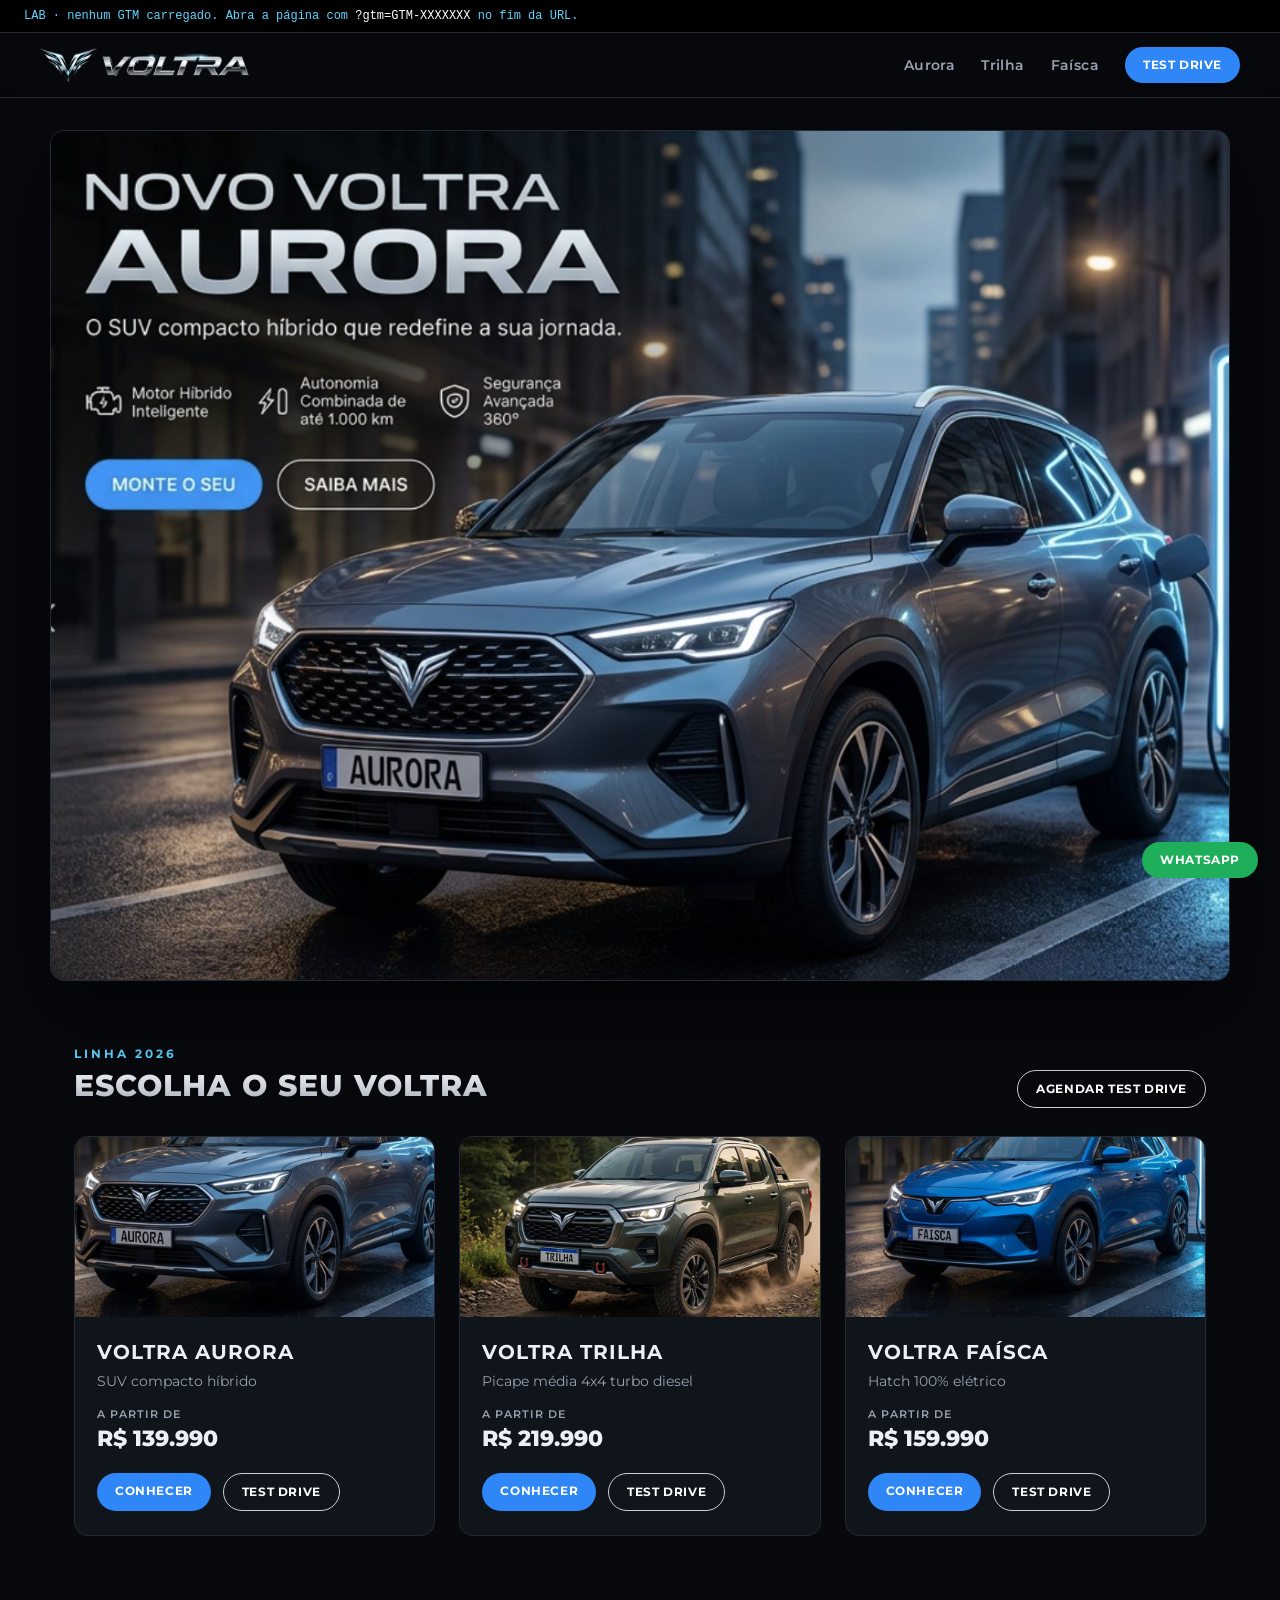
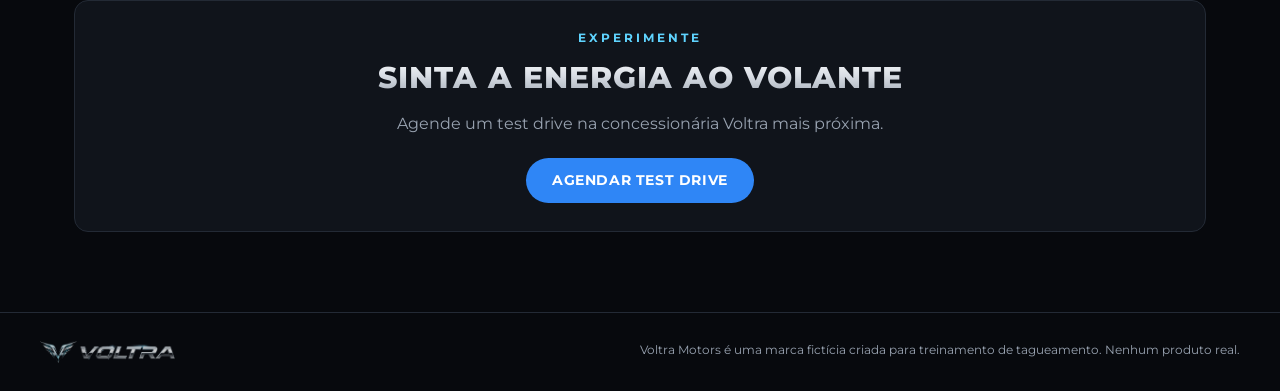
<file: index.html>
<!DOCTYPE html>
<html lang="pt-BR">
<head>
<meta charset="utf-8"><meta name="viewport" content="width=device-width,initial-scale=1">
<title>Home — Voltra Motors (site fictício de laboratório)</title>
<link rel="icon" href="assets/img/favicon.png">
<link rel="preconnect" href="https://fonts.googleapis.com"><link rel="preconnect" href="https://fonts.gstatic.com" crossorigin>
<link href="https://fonts.googleapis.com/css2?family=Montserrat:wght@400;600;700;800&display=swap" rel="stylesheet">
<link rel="stylesheet" href="assets/lab.css">
<script src="assets/lab.js"></script>
</head>
<body data-page-type="home" data-section="institucional">
<header>
  <a class="logo" href="index.html" data-cta="logo" data-cta-location="menu"><img src="assets/img/logo-horizontal.png" alt="Voltra"></a>
  <nav>
    <a class="hide-sm" href="modelo.html?m=aurora">Aurora</a>
    <a class="hide-sm" href="modelo.html?m=trilha">Trilha</a>
    <a class="hide-sm" href="modelo.html?m=faisca">Faísca</a>
    <a class="btn sm" href="test-drive.html" data-cta="agendar_test_drive" data-cta-location="menu">Test drive</a>
  </nav>
</header>

<div class="banner" data-banner="aurora" data-cta-location="hero_home"></div>

<section class="block">
  <div class="head"><div><div class="eyebrow">Linha 2026</div><h2 class="chrome">Escolha o seu Voltra</h2></div>
  <a class="btn ghost sm" href="test-drive.html" data-cta="agendar_test_drive" data-cta-location="linha">Agendar test drive</a></div>
  <div class="grid">
    <article class="card">
      <a class="ph" href="modelo.html?m=aurora" data-cta="ver_modelo" data-cta-location="vitrine_imagem" data-model="aurora"><img src="assets/img/aurora-card.jpg" alt="Voltra Aurora"></a>
      <div class="bd"><h3>Voltra Aurora</h3><p>SUV compacto híbrido</p>
        <div class="price"><small>A partir de</small>R$ 139.990</div>
        <div class="row"><a class="btn sm" href="modelo.html?m=aurora" data-cta="ver_modelo" data-cta-location="vitrine" data-model="aurora">Conhecer</a>
        <a class="btn sm ghost" href="test-drive.html?m=aurora" data-cta="agendar_test_drive" data-cta-location="vitrine" data-model="aurora">Test drive</a></div>
      </div>
    </article>
    <article class="card">
      <a class="ph" href="modelo.html?m=trilha" data-cta="ver_modelo" data-cta-location="vitrine_imagem" data-model="trilha"><img src="assets/img/trilha-card.jpg" alt="Voltra Trilha"></a>
      <div class="bd"><h3>Voltra Trilha</h3><p>Picape média 4x4 turbo diesel</p>
        <div class="price"><small>A partir de</small>R$ 219.990</div>
        <div class="row"><a class="btn sm" href="modelo.html?m=trilha" data-cta="ver_modelo" data-cta-location="vitrine" data-model="trilha">Conhecer</a>
        <a class="btn sm ghost" href="test-drive.html?m=trilha" data-cta="agendar_test_drive" data-cta-location="vitrine" data-model="trilha">Test drive</a></div>
      </div>
    </article>
    <article class="card">
      <a class="ph" href="modelo.html?m=faisca" data-cta="ver_modelo" data-cta-location="vitrine_imagem" data-model="faisca"><img src="assets/img/faisca-card.jpg" alt="Voltra Faísca"></a>
      <div class="bd"><h3>Voltra Faísca</h3><p>Hatch 100% elétrico</p>
        <div class="price"><small>A partir de</small>R$ 159.990</div>
        <div class="row"><a class="btn sm" href="modelo.html?m=faisca" data-cta="ver_modelo" data-cta-location="vitrine" data-model="faisca">Conhecer</a>
        <a class="btn sm ghost" href="test-drive.html?m=faisca" data-cta="agendar_test_drive" data-cta-location="vitrine" data-model="faisca">Test drive</a></div>
      </div>
    </article>
  </div>
</section>

<section class="block center">
  <div class="panel">
    <div class="eyebrow">Experimente</div>
    <h2 class="chrome" style="margin:8px 0 12px">Sinta a energia ao volante</h2>
    <p style="color:var(--muted);margin:0 0 22px">Agende um test drive na concessionária Voltra mais próxima.</p>
    <a class="btn" href="test-drive.html" data-cta="agendar_test_drive" data-cta-location="faixa_final">Agendar test drive</a>
  </div>
</section>

<a class="btn sm wa" href="https://wa.me/5511999999999" target="_blank" rel="noopener" data-cta="whatsapp" data-cta-location="flutuante">WhatsApp</a>
<footer><img src="assets/img/logo-horizontal.png" alt="Voltra"><span>Voltra Motors é uma marca fictícia criada para treinamento de tagueamento. Nenhum produto real.</span></footer>
</body>
</html>
</file>
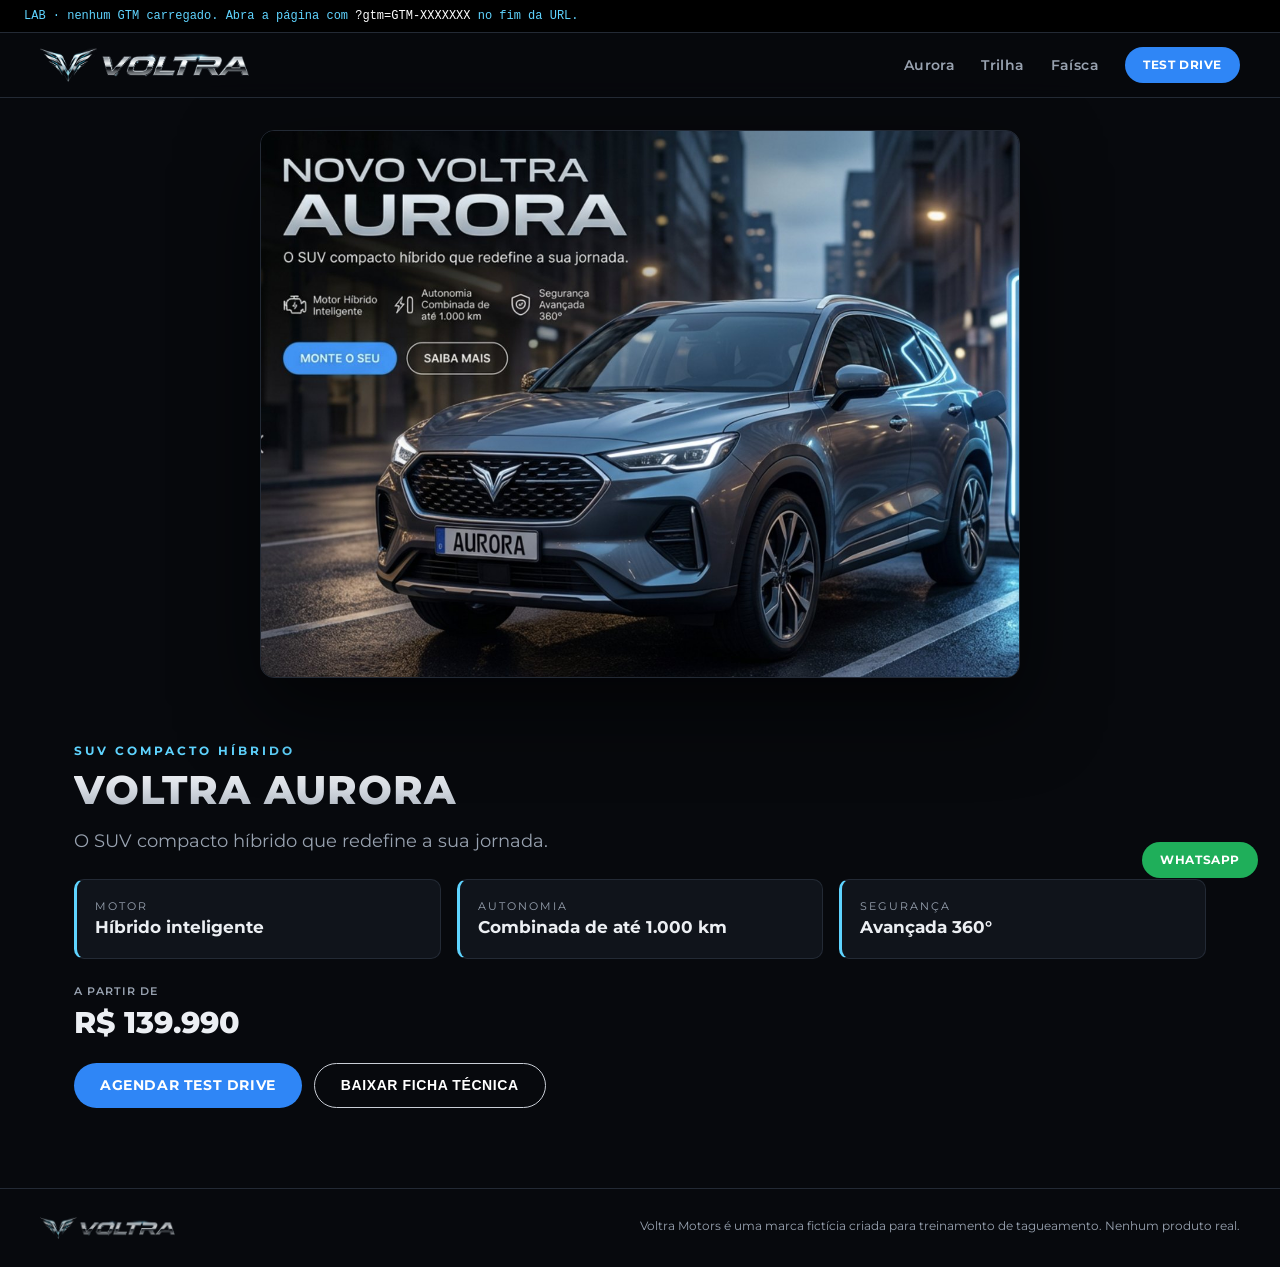
<file: modelo.html>
<!DOCTYPE html>
<html lang="pt-BR">
<head>
<meta charset="utf-8"><meta name="viewport" content="width=device-width,initial-scale=1">
<title>Modelo — Voltra Motors (site fictício de laboratório)</title>
<link rel="icon" href="assets/img/favicon.png">
<link rel="preconnect" href="https://fonts.googleapis.com"><link rel="preconnect" href="https://fonts.gstatic.com" crossorigin>
<link href="https://fonts.googleapis.com/css2?family=Montserrat:wght@400;600;700;800&display=swap" rel="stylesheet">
<link rel="stylesheet" href="assets/lab.css">
<script src="assets/lab.js"></script>
</head>
<body data-page-type="modelo" data-section="produto">
<header>
  <a class="logo" href="index.html" data-cta="logo" data-cta-location="menu"><img src="assets/img/logo-horizontal.png" alt="Voltra"></a>
  <nav>
    <a class="hide-sm" href="modelo.html?m=aurora">Aurora</a>
    <a class="hide-sm" href="modelo.html?m=trilha">Trilha</a>
    <a class="hide-sm" href="modelo.html?m=faisca">Faísca</a>
    <a class="btn sm" href="test-drive.html" data-cta="agendar_test_drive" data-cta-location="menu">Test drive</a>
  </nav>
</header>

<div class="banner square" data-banner="auto" data-cta-location="hero_pdp"></div>

<section class="block" id="detalhes">
  <div class="eyebrow" data-fill="segment"></div>
  <h2 class="chrome" data-fill="name" style="font-size:40px"></h2>
  <p style="color:var(--muted);font-size:18px;margin:8px 0 0" data-fill="tagline"></p>
  <div class="feats" id="features"></div>
  <div class="price" style="font-size:30px"><small>A partir de</small>R$ <span data-fill="price"></span></div>
  <div class="row">
    <a class="btn" href="test-drive.html" data-model-link data-cta="agendar_test_drive" data-cta-location="pdp">Agendar test drive</a>
    <button class="btn ghost" type="button" data-cta="baixar_ficha_tecnica" data-cta-location="pdp">Baixar ficha técnica</button>
  </div>
</section>

<a class="btn sm wa" href="https://wa.me/5511999999999" target="_blank" rel="noopener" data-cta="whatsapp" data-cta-location="flutuante">WhatsApp</a>
<footer><img src="assets/img/logo-horizontal.png" alt="Voltra"><span>Voltra Motors é uma marca fictícia criada para treinamento de tagueamento. Nenhum produto real.</span></footer>
</body>
</html>
</file>
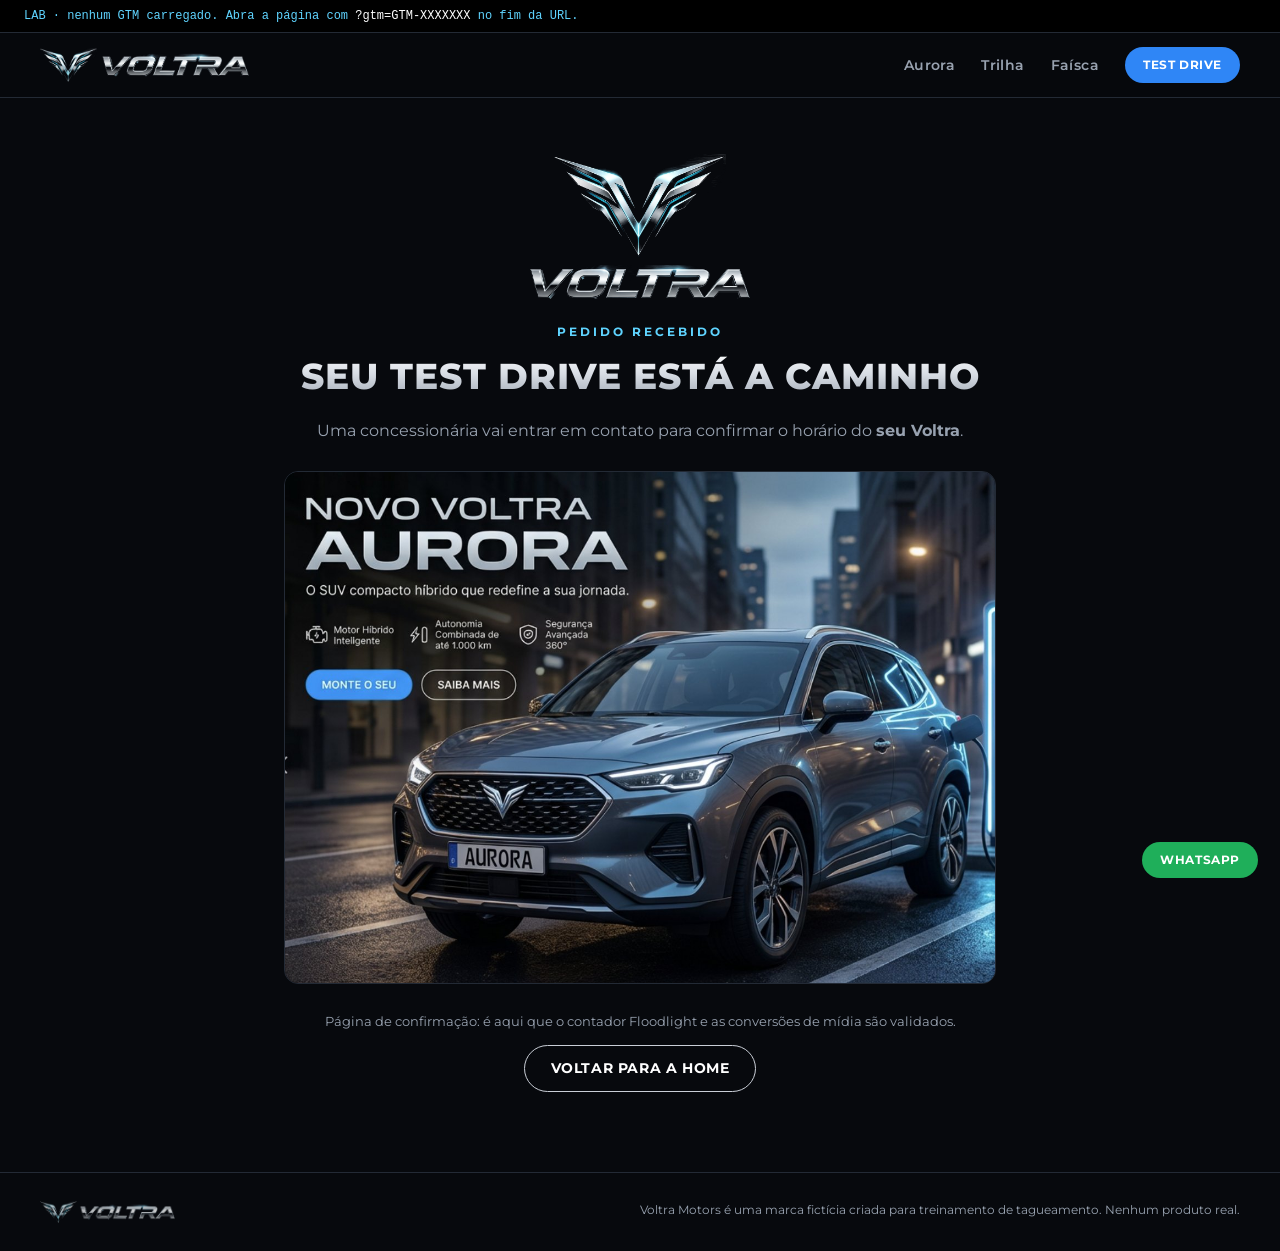
<file: obrigado.html>
<!DOCTYPE html>
<html lang="pt-BR">
<head>
<meta charset="utf-8"><meta name="viewport" content="width=device-width,initial-scale=1">
<title>Obrigado — Voltra Motors (site fictício de laboratório)</title>
<link rel="icon" href="assets/img/favicon.png">
<link rel="preconnect" href="https://fonts.googleapis.com"><link rel="preconnect" href="https://fonts.gstatic.com" crossorigin>
<link href="https://fonts.googleapis.com/css2?family=Montserrat:wght@400;600;700;800&display=swap" rel="stylesheet">
<link rel="stylesheet" href="assets/lab.css">
<script src="assets/lab.js"></script>
</head>
<body data-page-type="obrigado" data-section="conversao">
<header>
  <a class="logo" href="index.html" data-cta="logo" data-cta-location="menu"><img src="assets/img/logo-horizontal.png" alt="Voltra"></a>
  <nav>
    <a class="hide-sm" href="modelo.html?m=aurora">Aurora</a>
    <a class="hide-sm" href="modelo.html?m=trilha">Trilha</a>
    <a class="hide-sm" href="modelo.html?m=faisca">Faísca</a>
    <a class="btn sm" href="test-drive.html" data-cta="agendar_test_drive" data-cta-location="menu">Test drive</a>
  </nav>
</header>

<section class="thanks center">
  <img class="emblem" src="assets/img/logo-voltra.png" alt="Voltra">
  <div class="eyebrow">Pedido recebido</div>
  <h2 class="chrome" style="font-size:36px;margin:8px 0 12px">Seu test drive está a caminho</h2>
  <p style="color:var(--muted)">Uma concessionária vai entrar em contato para confirmar o horário do <b id="thanks-model">seu Voltra</b>.</p>
  <div class="preview" style="margin:28px 0"><img id="thanks-img" src="assets/img/aurora.jpg" alt="Voltra"></div>
  <p style="font-size:13px;color:var(--muted)">Página de confirmação: é aqui que o contador Floodlight e as conversões de mídia são validados.</p>
  <a class="btn ghost" href="index.html" data-cta="voltar_home" data-cta-location="obrigado">Voltar para a home</a>
</section>

<a class="btn sm wa" href="https://wa.me/5511999999999" target="_blank" rel="noopener" data-cta="whatsapp" data-cta-location="flutuante">WhatsApp</a>
<footer><img src="assets/img/logo-horizontal.png" alt="Voltra"><span>Voltra Motors é uma marca fictícia criada para treinamento de tagueamento. Nenhum produto real.</span></footer>
</body>
</html>
</file>
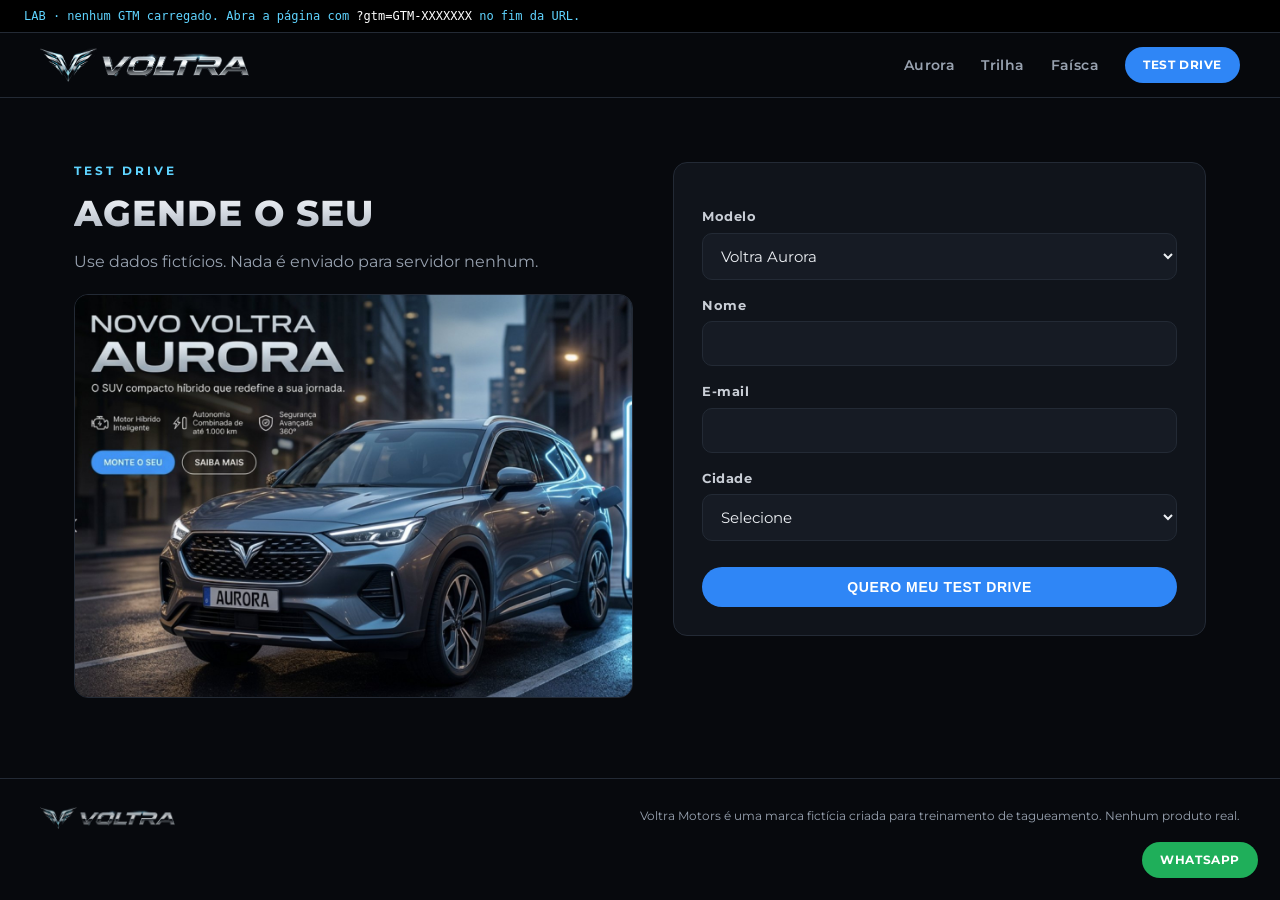
<file: test-drive.html>
<!DOCTYPE html>
<html lang="pt-BR">
<head>
<meta charset="utf-8"><meta name="viewport" content="width=device-width,initial-scale=1">
<title>Test drive — Voltra Motors (site fictício de laboratório)</title>
<link rel="icon" href="assets/img/favicon.png">
<link rel="preconnect" href="https://fonts.googleapis.com"><link rel="preconnect" href="https://fonts.gstatic.com" crossorigin>
<link href="https://fonts.googleapis.com/css2?family=Montserrat:wght@400;600;700;800&display=swap" rel="stylesheet">
<link rel="stylesheet" href="assets/lab.css">
<script src="assets/lab.js"></script>
</head>
<body data-page-type="formulario" data-section="conversao">
<header>
  <a class="logo" href="index.html" data-cta="logo" data-cta-location="menu"><img src="assets/img/logo-horizontal.png" alt="Voltra"></a>
  <nav>
    <a class="hide-sm" href="modelo.html?m=aurora">Aurora</a>
    <a class="hide-sm" href="modelo.html?m=trilha">Trilha</a>
    <a class="hide-sm" href="modelo.html?m=faisca">Faísca</a>
    <a class="btn sm" href="test-drive.html" data-cta="agendar_test_drive" data-cta-location="menu">Test drive</a>
  </nav>
</header>

<section class="block">
  <div class="split">
    <div>
      <div class="eyebrow">Test drive</div>
      <h2 class="chrome" style="font-size:36px;margin:6px 0 10px">Agende o seu</h2>
      <p style="color:var(--muted);margin:0 0 20px">Use dados fictícios. Nada é enviado para servidor nenhum.</p>
      <div class="preview"><img id="preview" src="assets/img/aurora.jpg" alt="Voltra"></div>
    </div>
    <form id="form-test-drive" class="panel">
      <label for="modelo">Modelo</label>
      <select id="modelo" name="modelo" required><option value="aurora">Voltra Aurora</option><option value="trilha">Voltra Trilha</option><option value="faisca">Voltra Faísca</option></select>
      <label for="nome">Nome</label><input id="nome" name="nome" required autocomplete="off">
      <label for="email">E-mail</label><input id="email" name="email" type="email" required autocomplete="off">
      <label for="cidade">Cidade</label>
      <select id="cidade" name="cidade" required><option value="">Selecione</option><option value="sao_paulo">São Paulo</option><option value="rio_de_janeiro">Rio de Janeiro</option><option value="belo_horizonte">Belo Horizonte</option><option value="curitiba">Curitiba</option></select>
      <p style="margin:26px 0 0"><button class="btn" type="submit" style="width:100%">Quero meu test drive</button></p>
    </form>
  </div>
</section>

<a class="btn sm wa" href="https://wa.me/5511999999999" target="_blank" rel="noopener" data-cta="whatsapp" data-cta-location="flutuante">WhatsApp</a>
<footer><img src="assets/img/logo-horizontal.png" alt="Voltra"><span>Voltra Motors é uma marca fictícia criada para treinamento de tagueamento. Nenhum produto real.</span></footer>
</body>
</html>
</file>
<file: assets/lab.css>
/* Voltra Motors — identidade: preto profundo, cromado e azul elétrico */
:root{
  --bg:#07090D; --surface:#10141B; --surface-2:#161B24; --line:#232A35;
  --text:#ECEFF3; --muted:#98A2B0; --chrome:linear-gradient(180deg,#FFFFFF 0%,#D9DEE5 45%,#9AA3AF 100%);
  --blue:#2F86F6; --blue-2:#1F6FE0; --cyan:#5FD4FF; --radius:14px;
}
*{box-sizing:border-box}
html{scroll-behavior:smooth}
body{margin:0;font-family:"Montserrat","Segoe UI",Arial,sans-serif;background:var(--bg);color:var(--text);line-height:1.5}
a{color:inherit}
img{max-width:100%;display:block}

.labbar{background:#000;color:var(--cyan);font-size:12px;padding:7px 24px;border-bottom:1px solid var(--line);font-family:Consolas,monospace}
.labbar a,.labbar code{color:#fff}

header{position:sticky;top:0;z-index:10;display:flex;justify-content:space-between;align-items:center;padding:14px 40px;
  background:rgba(7,9,13,.88);backdrop-filter:blur(10px);border-bottom:1px solid var(--line)}
header .logo img{height:34px;width:auto}
header nav{display:flex;align-items:center;gap:26px}
header nav a{text-decoration:none;color:var(--muted);font-size:14px;font-weight:600;letter-spacing:.4px}
header nav a:hover{color:#fff}

.btn{display:inline-block;background:var(--blue);color:#fff;padding:12px 26px;border-radius:999px;font-weight:700;font-size:14px;
  letter-spacing:.6px;text-transform:uppercase;text-decoration:none;border:0;cursor:pointer;transition:background .2s,box-shadow .2s}
.btn:hover{background:var(--blue-2);box-shadow:0 0 24px rgba(47,134,246,.45)}
.btn.ghost{background:transparent;border:1.5px solid #C9CED6;color:#fff}
.btn.ghost:hover{border-color:var(--cyan);box-shadow:0 0 18px rgba(95,212,255,.3)}
.btn.sm{padding:9px 18px;font-size:12px}

.chrome{background:var(--chrome);-webkit-background-clip:text;background-clip:text;color:transparent}
.eyebrow{color:var(--cyan);font-size:12px;font-weight:700;letter-spacing:3px;text-transform:uppercase}
h1,h2{font-weight:800;letter-spacing:1px;text-transform:uppercase;margin:0}
h2{font-size:30px}

/* Banner com hotspots sobre os botões desenhados na arte */
.banner{position:relative;max-width:1180px;margin:32px auto 0;border-radius:var(--radius);overflow:hidden;border:1px solid var(--line);
  box-shadow:0 30px 80px rgba(0,0,0,.6)}
.banner img{width:100%}
.hotspot{position:absolute;border-radius:999px}
.hotspot:hover{box-shadow:0 0 0 2px var(--cyan),0 0 24px rgba(95,212,255,.6)}
.banner.square{max-width:760px}

section.block{max-width:1180px;margin:0 auto;padding:64px 24px 0}
.head{display:flex;justify-content:space-between;align-items:end;gap:20px;margin-bottom:28px}

.grid{display:grid;grid-template-columns:repeat(auto-fit,minmax(300px,1fr));gap:24px}
.card{background:var(--surface);border:1px solid var(--line);border-radius:var(--radius);overflow:hidden;transition:transform .2s,border-color .2s}
.card:hover{transform:translateY(-4px);border-color:#34405200;border-color:var(--blue)}
.card .ph{display:block;aspect-ratio:2/1;overflow:hidden}
.card .ph img{width:100%;height:100%;object-fit:cover}
.card .bd{padding:20px 22px 24px}
.card h3{margin:0 0 4px;font-size:20px;text-transform:uppercase;letter-spacing:1px}
.card p{margin:0;color:var(--muted);font-size:14px}
.price{font-size:22px;font-weight:800;margin:14px 0 18px}
.price small{display:block;font-size:11px;color:var(--muted);font-weight:600;letter-spacing:1px;text-transform:uppercase}
.row{display:flex;gap:12px;flex-wrap:wrap}

.feats{display:grid;grid-template-columns:repeat(auto-fit,minmax(220px,1fr));gap:16px;margin:24px 0}
.feat{background:var(--surface);border:1px solid var(--line);border-left:3px solid var(--cyan);border-radius:10px;padding:18px}
.feat span{display:block;font-size:11px;color:var(--muted);letter-spacing:2px;text-transform:uppercase}
.feat b{font-size:17px}

.split{display:grid;grid-template-columns:1.05fr 1fr;gap:40px;align-items:start}
@media(max-width:860px){.split{grid-template-columns:1fr} header{padding:12px 18px} header nav a.hide-sm{display:none}}
.panel{background:var(--surface);border:1px solid var(--line);border-radius:var(--radius);padding:28px}
label{display:block;margin:16px 0 6px;font-weight:700;font-size:13px;letter-spacing:.5px;color:#C9CED6}
input,select{width:100%;padding:12px 14px;background:var(--surface-2);border:1px solid var(--line);border-radius:10px;color:var(--text);font-size:15px;font-family:inherit}
input:focus,select:focus{outline:none;border-color:var(--blue);box-shadow:0 0 0 3px rgba(47,134,246,.25)}
.preview{border-radius:var(--radius);overflow:hidden;border:1px solid var(--line)}

.center{text-align:center}
.thanks{max-width:760px;margin:56px auto 0;padding:0 24px}
.thanks .emblem{width:220px;margin:0 auto 24px}

.wa{position:fixed;right:22px;bottom:22px;z-index:20;background:#1FAF5A}
.wa:hover{background:#178f49;box-shadow:0 0 22px rgba(31,175,90,.5)}
footer{margin-top:80px;padding:28px 40px;border-top:1px solid var(--line);color:var(--muted);font-size:12px;display:flex;justify-content:space-between;gap:16px;flex-wrap:wrap}
footer img{height:22px;opacity:.8}
</file>
